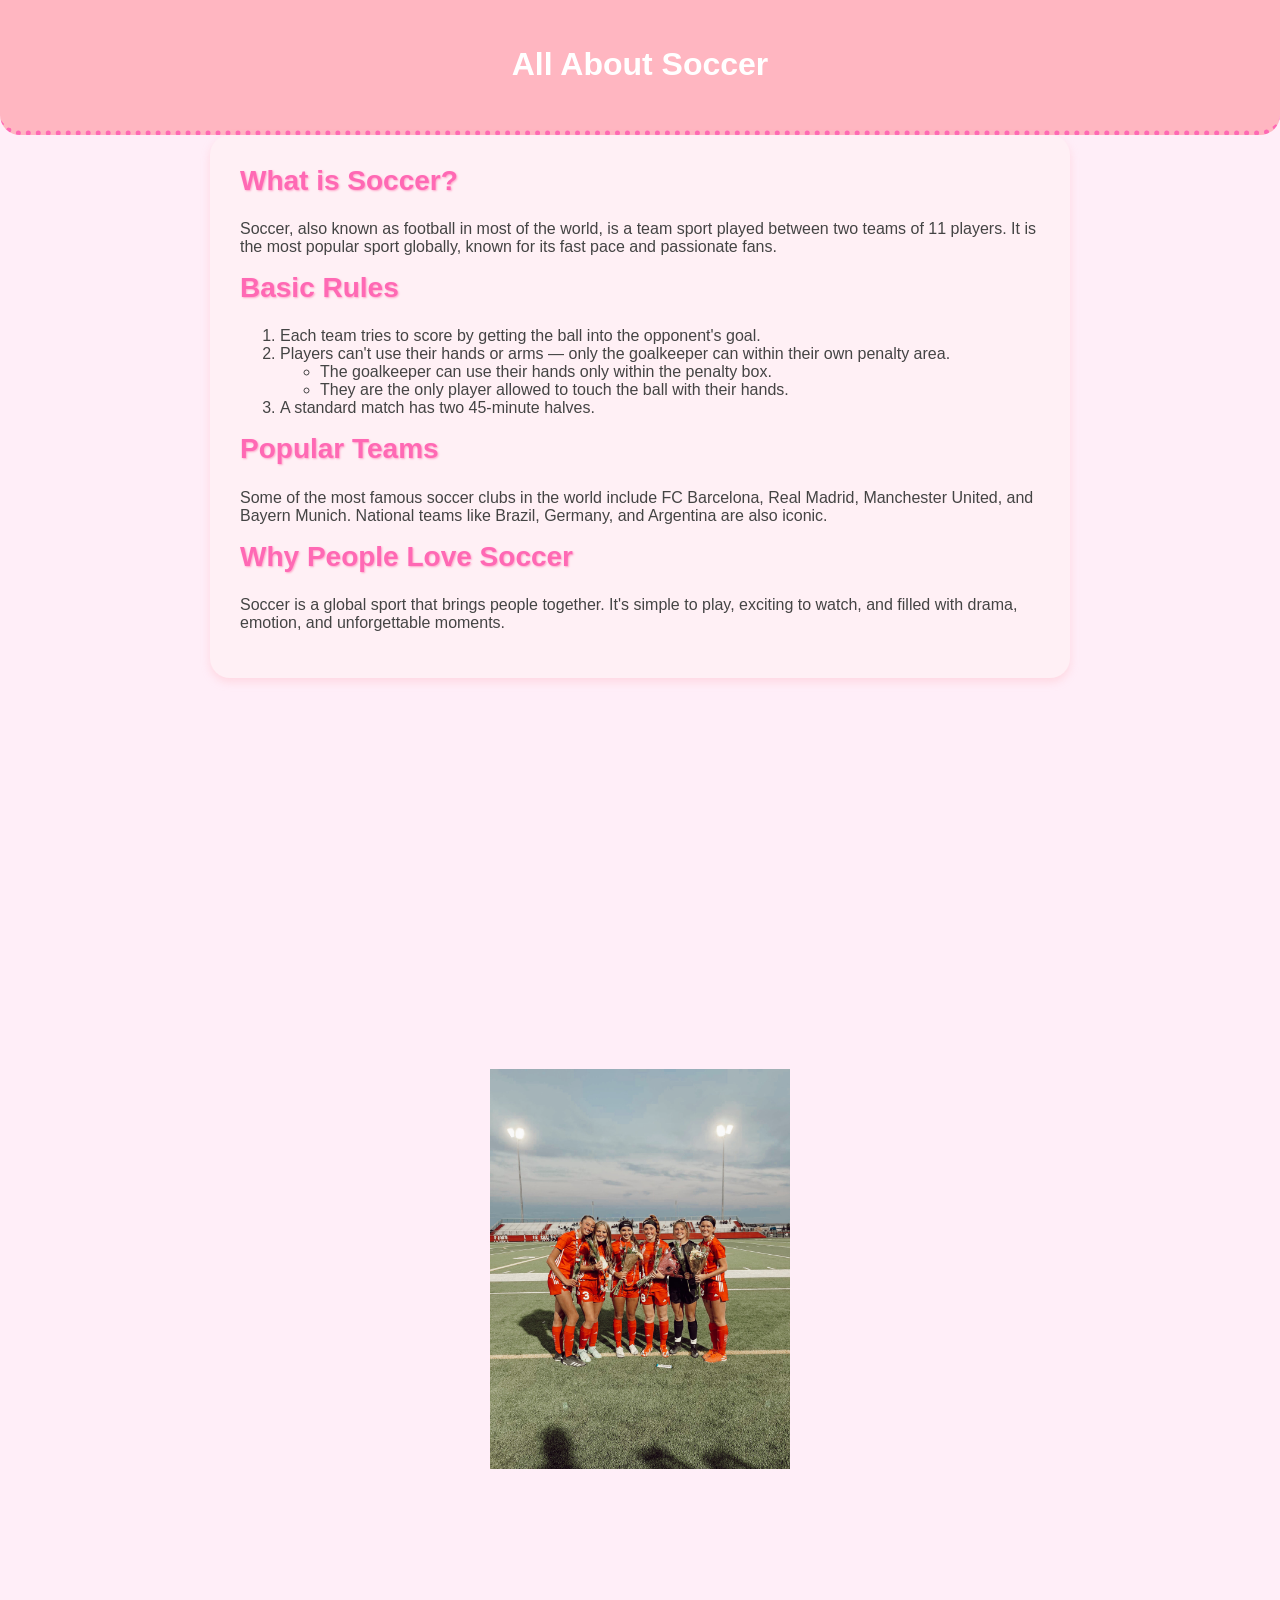
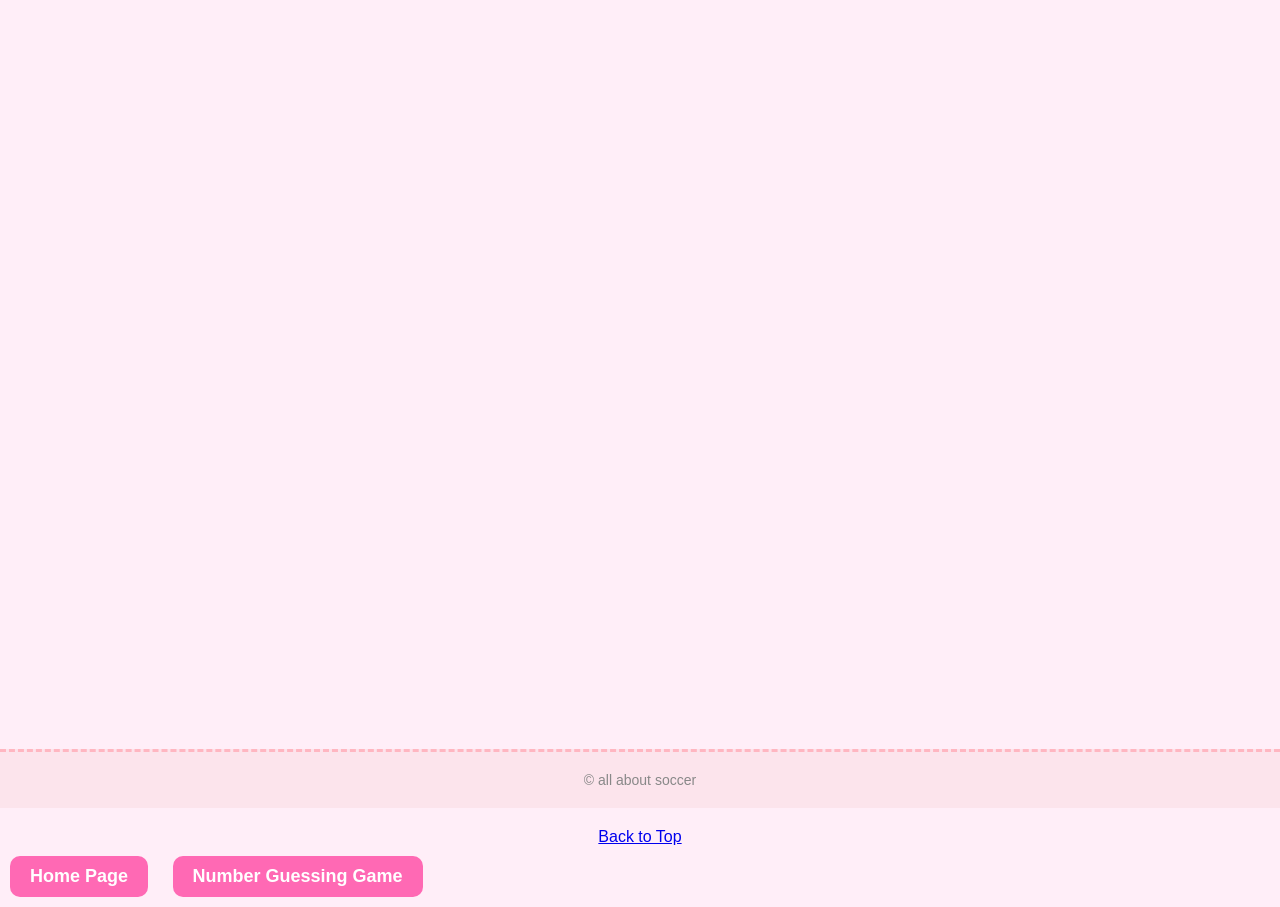
<file: scratch.html>
<!DOCTYPE html>
<html lang="en">
<head>
    <meta charset="UTF-8">
    <meta name="viewport" content="width=device-width, initial-scale=1.0">
    <title>Soccer</title>
    <link href="css/scratch.css" rel="stylesheet" />
</head>
<body id="top">

    <header>
        <h1>All About Soccer</h1>
    </header>

    <main>
        <h2>What is Soccer?</h2>
        <p>Soccer, also known as football in most of the world, is a team sport played between two teams of 11 players. It is the most popular sport globally, known for its fast pace and passionate fans.</p>

        <h2>Basic Rules</h2>
        <ol>
            <li>Each team tries to score by getting the ball into the opponent's goal.</li>
            <li>Players can't use their hands or arms — only the goalkeeper can within their own penalty area.
                <ul>
                    <li>The goalkeeper can use their hands only within the penalty box.</li>
                    <li>They are the only player allowed to touch the ball with their hands.</li>
                </ul>
            </li>
            <li>A standard match has two 45-minute halves.</li>
        </ol>

        <h2 id="popular-teams">Popular Teams</h2>
        <p>Some of the most famous soccer clubs in the world include FC Barcelona, Real Madrid, Manchester United, and Bayern Munich. National teams like Brazil, Germany, and Argentina are also iconic.</p>

        <h2>Why People Love Soccer</h2>
        <p>Soccer is a global sport that brings people together. It's simple to play, exciting to watch, and filled with drama, emotion, and unforgettable moments.</p>
    </main>

    <br><br>

    <!-- Embedded YouTube Video -->
    <div style="text-align: center;">
        <iframe width="560" height="315" 
                src="https://www.youtube.com/watch?v=qknP-E-vPQ4&t=41s" 
                title="How to Play Soccer " 
                frameborder="0" 
                allow="accelerometer; autoplay; clipboard-write; encrypted-media; gyroscope; picture-in-picture" 
                allowfullscreen>
        </iframe>
    </div>

    <br><br>

    <!-- Image -->
    <div style="text-align: center;">
        <img src="assets/img/BACAD164-B97F-4153-BFDB-29287D2AFA35.jpg" alt="Senior Year 2021" width="300">
    </div>

    <br><br>

    <!-- Embedded Tableau Chart -->
    <div style="text-align: center;">
        <iframe width="800" height="800"
                src="https://public.tableau.com/views/GlobalSoccerStats/GlobalSoccer?:embed=true&:display_count=n&:origin=viz_share_link"
                frameborder="0" allowfullscreen>
        </iframe>
    </div>

    <footer>
        &copy; all about soccer
    </footer>

    <!-- Link to go back to top -->
    <a href="#top" style="display: block; text-align: center; margin-top: 20px;">Back to Top</a>

    <!-- Navigation links styled as buttons -->
    <a href="index.html" class="button">Home Page</a>
    <a href="webapp.html" class="button">Number Guessing Game</a>

</body>
</html>
</file>
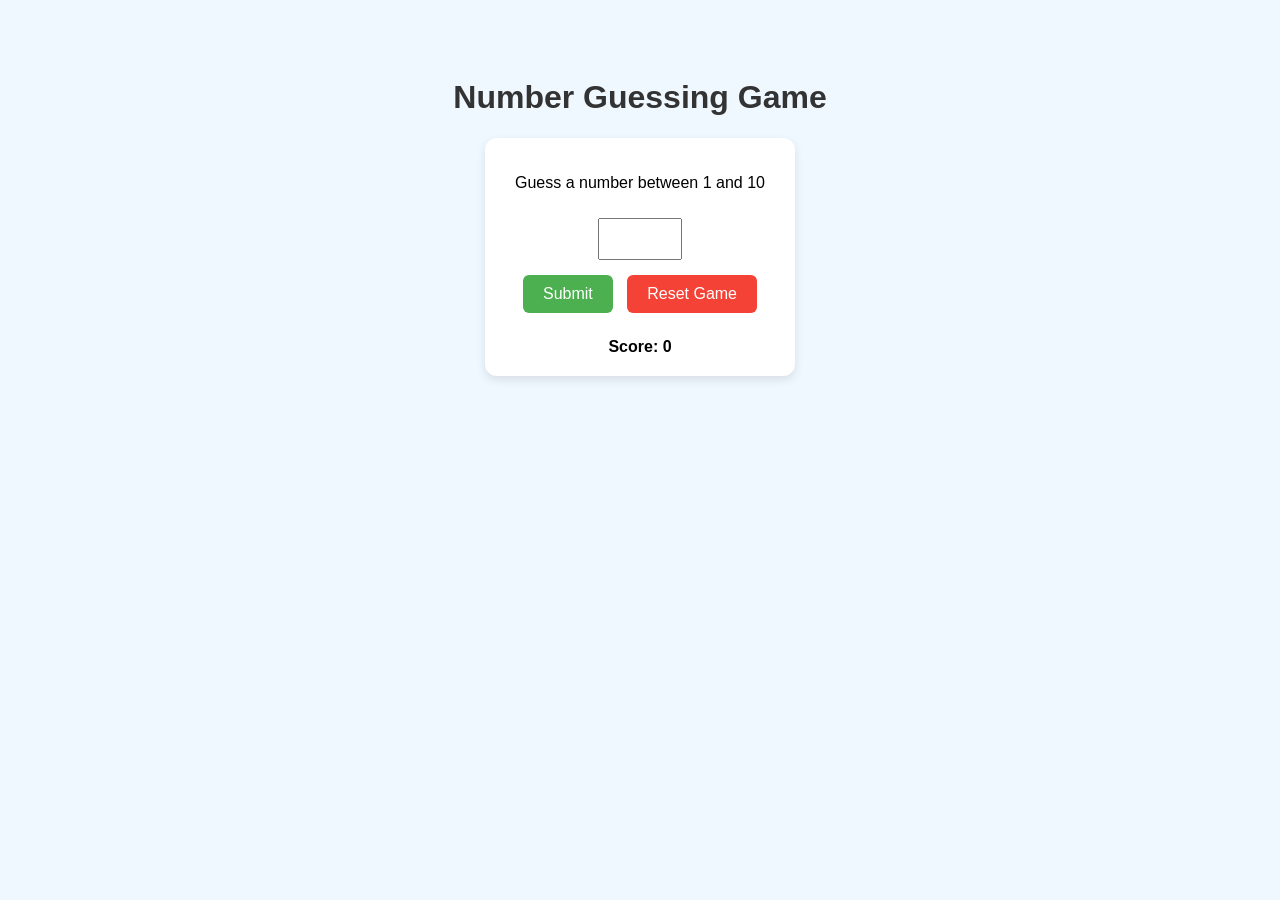
<file: webapp.html>
<!DOCTYPE html>
<html lang="en">
<head>
  <meta charset="UTF-8" />
  <meta name="viewport" content="width=device-width, initial-scale=1.0"/>
  <title>Number Guessing Game</title>
  <style>
    body {
      font-family: Arial, sans-serif;
      background: #f0f8ff;
      display: flex;
      flex-direction: column;
      align-items: center;
      padding: 50px;
    }

    h1 {
      color: #333;
    }

    .game-container {
      background: #ffffff;
      border-radius: 12px;
      padding: 20px 30px;
      box-shadow: 0 4px 10px rgba(0,0,0,0.1);
      max-width: 400px;
      text-align: center;
    }

    input[type="number"] {
      padding: 10px;
      width: 60px;
      font-size: 16px;
      margin: 10px 0;
    }

    button {
      padding: 10px 20px;
      font-size: 16px;
      border: none;
      background-color: #4caf50;
      color: white;
      border-radius: 6px;
      cursor: pointer;
      margin: 5px;
    }

    button:hover {
      background-color: #45a049;
    }

    .reset-btn {
      background-color: #f44336;
    }

    .reset-btn:hover {
      background-color: #d32f2f;
    }

    .message {
      margin-top: 20px;
      font-size: 18px;
    }

    .score {
      margin-top: 10px;
      font-weight: bold;
    }
  </style>
</head>
<body>
  <h1>Number Guessing Game</h1>
  <div class="game-container">
    <p>Guess a number between 1 and 10</p>
    <input type="number" id="guess" min="1" max="10" />
    <div>
      <button onclick="checkGuess()">Submit</button>
      <button class="reset-btn" onclick="resetGame()">Reset Game</button>
    </div>
    <div class="message" id="message"></div>
    <div class="score" id="score">Score: 0</div>
  </div>

  <script>
    let score = 0;

    function checkGuess() {
      const userGuess = parseInt(document.getElementById("guess").value);
      const randomNumber = Math.floor(Math.random() * 10) + 1;
      const message = document.getElementById("message");

      if (!userGuess || userGuess < 1 || userGuess > 10) {
        message.textContent = "Please enter a number between 1 and 10.";
        return;
      }

      if (userGuess === randomNumber) {
        score++;
        message.textContent = `🎉 Correct! The number was ${randomNumber}.`;
      } else {
        message.textContent = `❌ Wrong. The number was ${randomNumber}.`;
      }

      document.getElementById("score").textContent = `Score: ${score}`;
      document.getElementById("guess").value = "";
    }

    function resetGame() {
      score = 0;
      document.getElementById("score").textContent = "Score: 0";
      document.getElementById("message").textContent = "";
      document.getElementById("guess").value = "";
    }
  </script>
</body>
</html>
</file>
<file: css/scratch.css>
/* General Body Style */
body {
    font-family: 'Comic Sans MS', 'Segoe UI', cursive, sans-serif;
    background-color: #ffeef8; /* light pink background */
    color: #444;
    margin: 0;
    padding: 0;
}

/* Header Style */
header {
    background-color: #ffb6c1; /* pastel pink */
    color: #ffffff;
    padding: 25px;
    text-align: center;
    border-bottom: 5px dotted #ff69b4;
    border-radius: 0 0 20px 20px;
}

/* Main Content Styling */
main {
    padding: 30px;
    max-width: 800px;
    margin: auto;
    background-color: #fff0f5; /* light lavender */
    border-radius: 20px;
    box-shadow: 0 4px 8px rgba(255, 182, 193, 0.4);
}

/* Header 2 (h2) Styling */
h2 {
    color: #ff69b4; /* hot pink */
    font-size: 28px;
    margin-top: 0;
    text-shadow: 1px 1px 2px #ffa6c9;
}

/* Footer Styling */
footer {
    text-align: center;
    background-color: #fce4ec; /* blush pink */
    padding: 20px;
    margin-top: 40px;
    font-size: 14px;
    color: #888;
    border-top: 3px dashed #ffb6c1;
}

/* Centering Images */
img {
    display: block;
    margin: 0 auto;
    max-width: 100%; /* Ensure images don't overflow */
}
/* Style the buttons */
.button {
    display: inline-block;
    padding: 10px 20px;
    margin: 10px;
    background-color: #ff69b4; /* hot pink */
    color: white;
    text-align: center;
    text-decoration: none;
    font-size: 18px;
    font-weight: bold;
    border-radius: 10px; /* rounded corners */
    transition: background-color 0.3s, transform 0.2s;
}

/* Hover effect */
.button:hover {
    background-color: #ff1493; /* deeper pink */
    transform: scale(1.1); /* button enlarges slightly */
}

/* Focused (clicked) state */
.button:focus {
    outline: none;
    box-shadow: 0 0 5px rgba(255, 20, 147, 0.5); /* glowing outline */
}

/* Active (on-click) state */
.button:active {
    transform: scale(0.98); /* button shrinks slightly */
}
</file>
